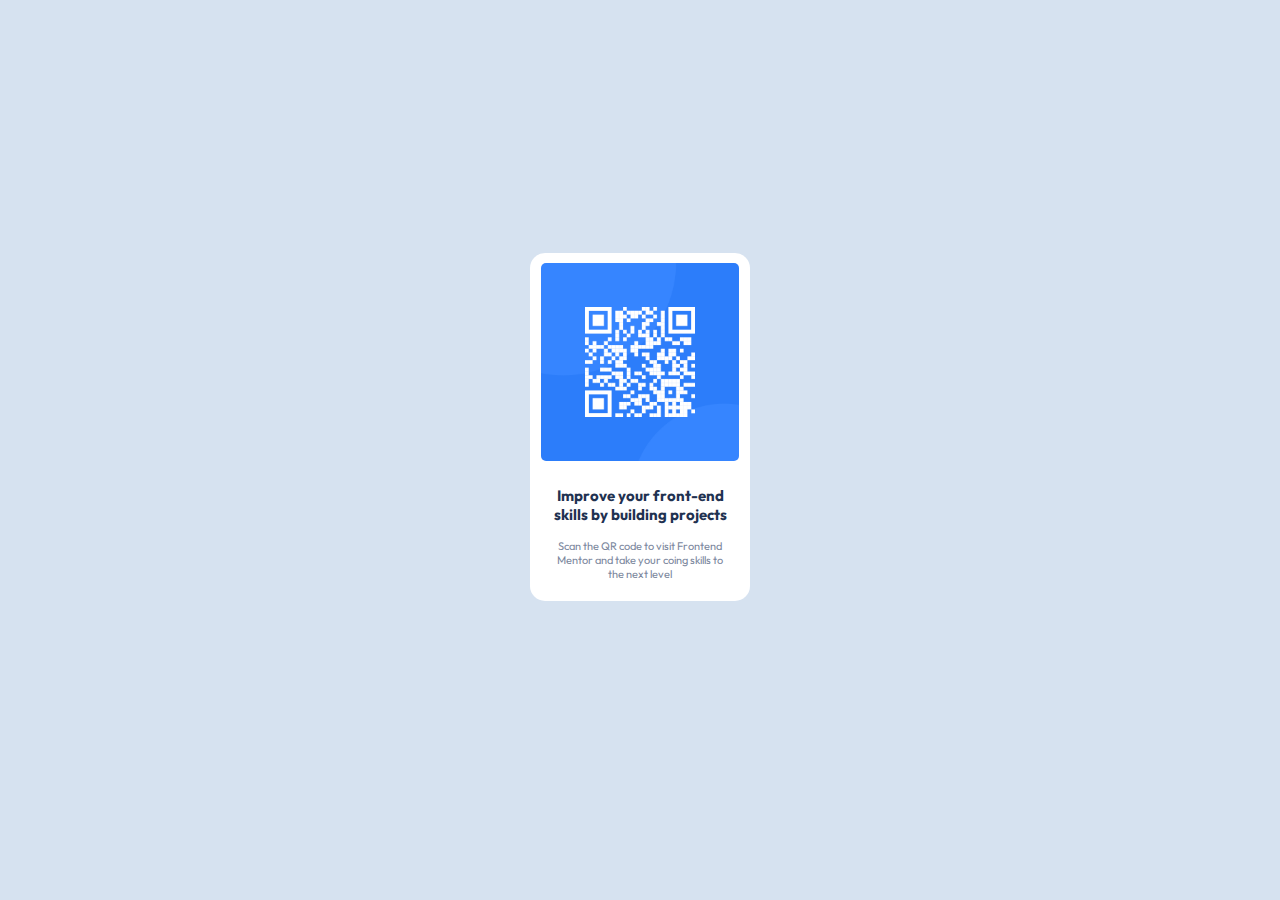
<file: 1-proj-QR/index.html>
<!DOCTYPE html>
<html>
    <head>
        <meta charset="utf-8"><title>QR component</title>
        <meta name="description" content="1. frontend mentor challenge">
        <meta name="viewport" content="width=device-width, initial-scale=1.0"> <!-- displays site properly based on user's device -->
        <link rel="stylesheet" href="styles.css">
        <link rel="icon" type="image/png" href="/images/favicon-32x32.png" sizes="32x32">
    </head>
    <body>
        <div class="main-content">
            <img id="QR-code" src="images/image-qr-code.png" rel="QR code">
            <p class="text first">Improve your front-end skills by building projects</p>
            <p class="text second">Scan the QR code to visit Frontend Mentor and take your coing skills to the next level</p></div>
        </div>
    </body>
</html>
</file>
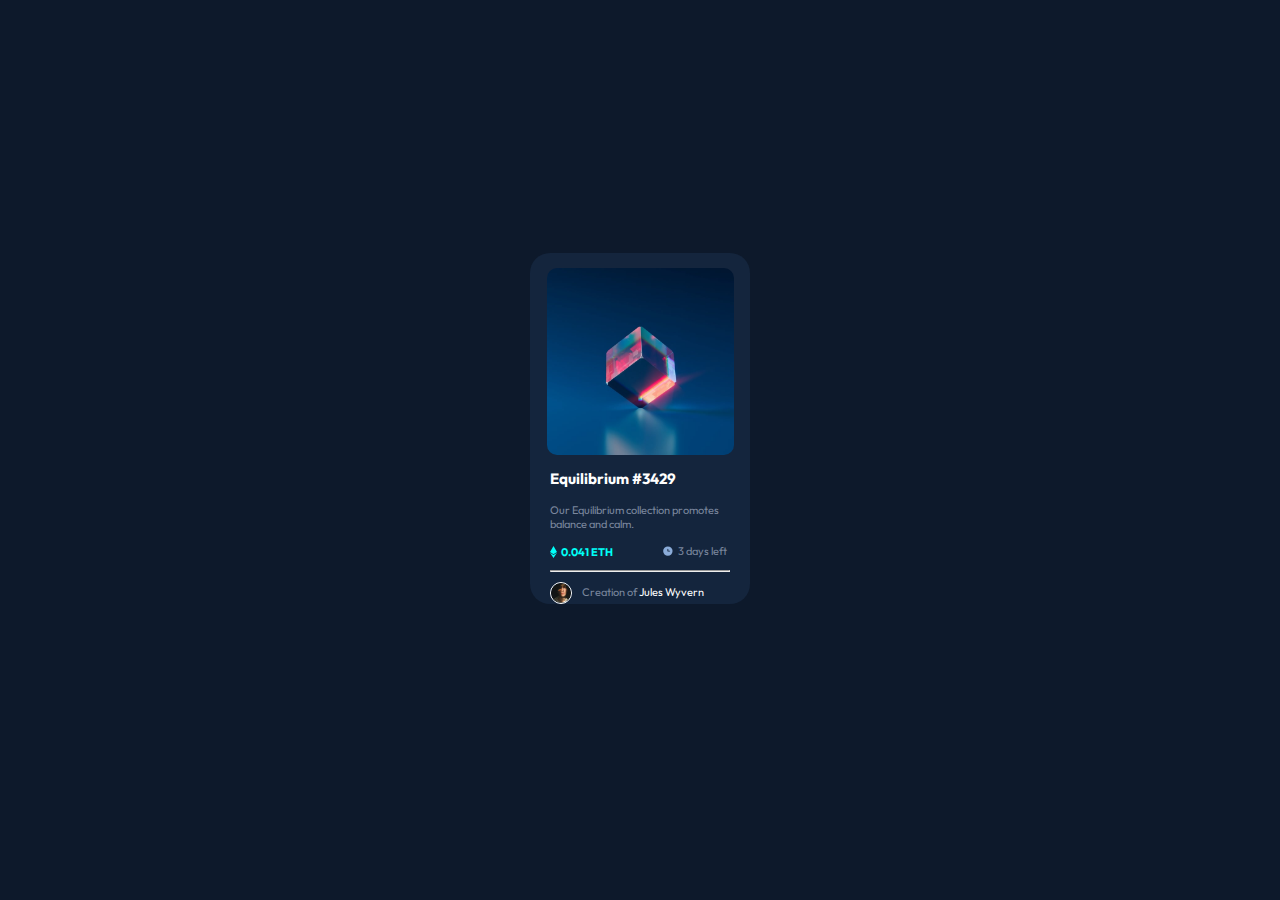
<file: 2-proj-NFT/index.html>
<!DOCTYPE html>
<html>
    <head>
        <meta charset="utf-8"><title>QR component</title>
        <meta name="description" content="1. frontend mentor challenge">
        <meta name="viewport" content="width=device-width, initial-scale=1.0"> <!-- displays site properly based on user's device -->
        <link rel="stylesheet" href="styles.css">
        <link rel="icon" type="image/png" href="/images/favicon-32x32.png" sizes="32x32">
    </head>
    <body>
        <div class="main-content">
             
            <div class="NFT-img">
                <a href="#NFT-img"><img id="NFT-img" src="images/image-equilibrium.jpg" rel="QR code"></a>
            </div>
            <div class="eye-favicon">
                <a href="#NFT-img"><img id="eye-favicon" src="images/icon-view.svg" rel="eye favicon" ></a>
            </div> 
                <p class="text NFT-title"><a href="#NFT-img">Equilibrium #3429</a></p>
            <p class="text NFT-description">Our Equilibrium collection promotes balance and calm.</p>
            <img class="favicon ethereum" src="images/icon-ethereum.svg"><p class="text info price">&nbsp;&nbsp;0.041 ETH</p>
            <p class="text info time-left"><img class="favicon clock" src="images/icon-clock.svg">&nbsp;&nbsp;3 days left</p>
            <hr id="line">
            <p class="text info creation"><img id="author-img" src="images/image-avatar.png">&nbsp;&nbsp;&nbsp;&nbsp;&nbsp;Creation of <a href="#NFT-img" >Jules Wyvern</a></p>
        </div>
    </body>
</html>
</file>
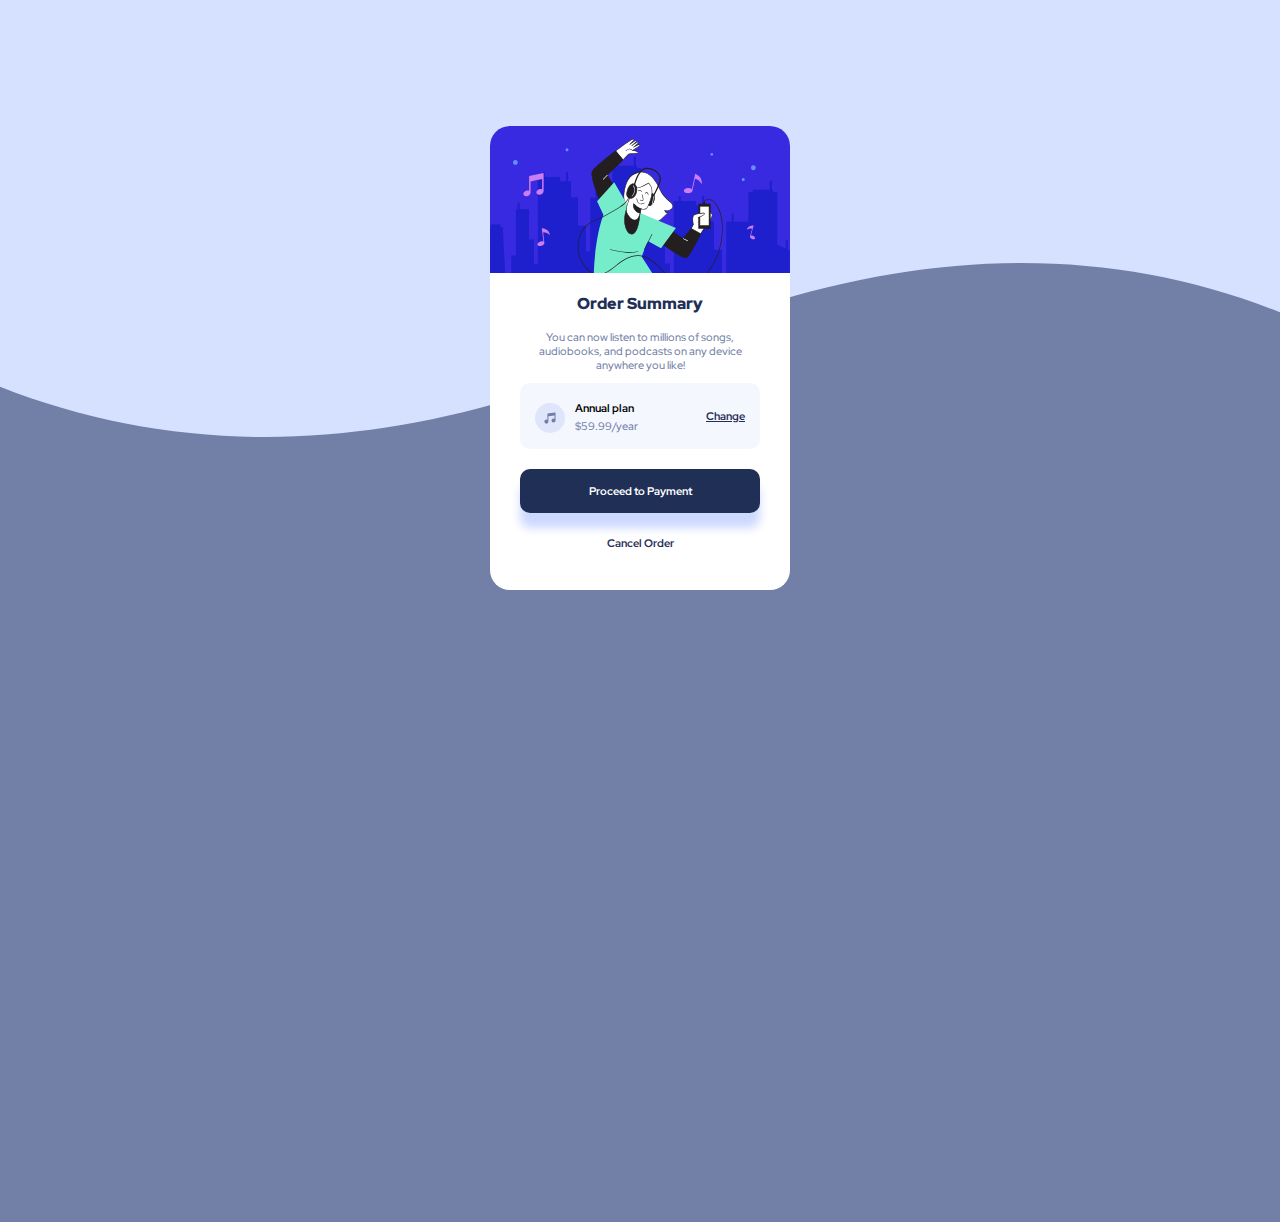
<file: 3-proj-order/index.html>
<!DOCTYPE html>
<html>
    <head>
        <meta charset="utf-8">
        <meta http-equiv="X-UA-Compatible" content="IE=edge">
        <title>3-proj-order</title>
        <meta name="description" content="third frontend mentor challenge project">
        <meta name="viewport" content="width=1440, initial-scale=1">
        <link rel="stylesheet" href="styles.css">
        <link rel="icon" href="images/favicon-32x32.png">
    </head>
    <body>
        <div id="card">
            <div class="music-img">
                <img id="music-img" src="images/illustration-hero.svg" alt="music listener">
            </div>
            <div id="text">
                <p class="text heading">Order Summary</p>
                <p class="text paragraph">You can now listen to millions of songs, audiobooks, and podcasts on any device anywhere you like!</p>
            </div>
            <div class="sub-card">
                <img id="music-favicon" src="images/icon-music.svg" alt="music icon">
                <span class="text subs-plan plan-price">&nbsp;&nbsp;&nbsp;&nbsp;&nbsp;Annual plan<br>
                    <span class="text price plan-price">&nbsp;&nbsp;&nbsp;&nbsp;&nbsp;$59.99/year</span>
                    <a class="text change" href="#music-img">Change</a>
                </span>
                
            </div>
            <div class="buttons">
                <a class="text button-1" href="#music-img">Proceed to Payment</a>
                <br>
                <a class="text button-2" href="#music-img">Cancel Order</a>
            </div>
        </div>
    </body>
</html>
</file>
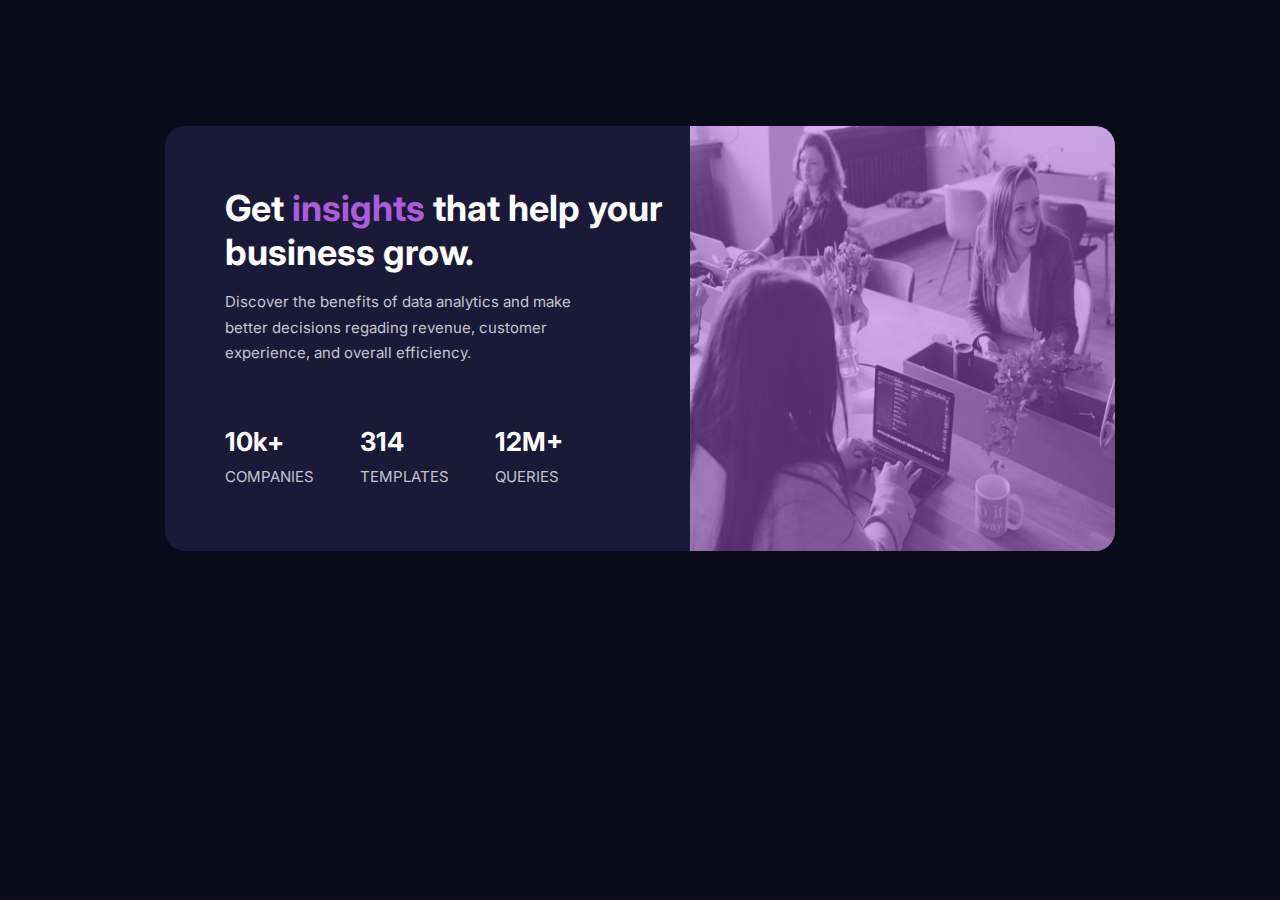
<file: 4-proj-stats/index.html>
<!DOCTYPE html>
<html>
    <head>
        <meta charset="utf-8">
        <meta http-equiv="X-UA-Compatible" content="IE=edge">
        <title></title>
        <meta name="description" content="">
        <meta name="viewport" content="width=device-width, initial-scale=1">
        <link rel="stylesheet" href="styles.css">
    </head>
    <body>
        <div id="card">
            <div class="office-img">
                <img id="office-img" src="images/image-header-desktop.jpg" alt="people in office">
            </div>
            <div class="text main-content">
                <p class="text heading">
                    Get <span id="insights">insights</span> that help your business grow.
                </p>
                <p class="text paragraph">
                    Discover the benefits of data analytics and make better decisions regading revenue, customer experience, and overall efficiency.
                </p>
                <div class="text stats">
                    <div class="text stats-1">
                        <span class="text stat-num">10k+<br>
                            <span class="text stat-title">COMPANIES</span>
                        </span>
                    </div>
                    <div class="text stats-2">
                        <span class="text stat-num">314<br>
                            <span class="text stat-title">TEMPLATES</span>
                        </span>
                    </div>
                    <div class="text stats-3">
                        <span class="text stat-num">12M+<br>
                            <span class="text stat-title">QUERIES</span>
                        </span>
                    </div>
                </div>
            </div>
        </div>
    </body>
</html>
</file>
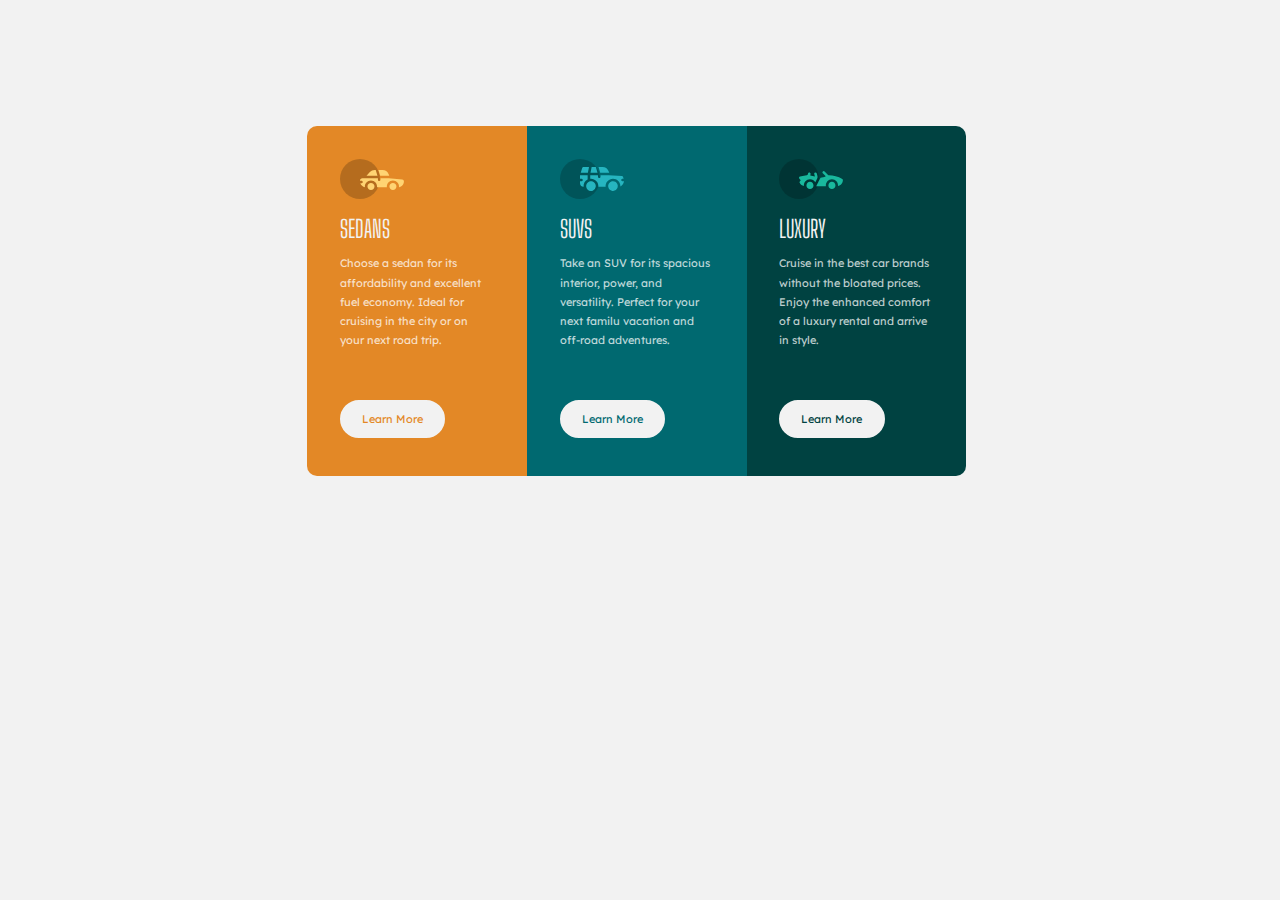
<file: 5-proj-column/index.html>
<!DOCTYPE html>
<html>
    <head>
        <meta charset="utf-8">
        <meta http-equiv="X-UA-Compatible" content="IE=edge">
        <title>project 5</title>
        <meta name="description" content="front-end challenge project number 5">
        <meta name="viewport" content="width=device-width, initial-scale=1">
        <link rel="stylesheet" href="styles.css">
        <link rel="icon" href="images/favicon-32x32.png">
    </head>
    <body>
        <div id="card">
            <div class="sub-card column1">
                <img class="car-img" src="images/icon-sedans.svg" alt="sedan favicon">
                <div class="text heading">SEDANS</div>
                <div class="text paragraph">Choose a sedan for its affordability and excellent fuel economy. Ideal for cruising in the city or on your next road trip.</div>
                <a href=".sub-card"><div class="text button">Learn More</div></a>
            </div>
            <div class="sub-card column2">
                <img class="car-img" src="images/icon-suvs.svg" alt="SUV favicon">
                <div class="text heading">SUVS</div>
                <div class="text paragraph">Take an SUV for its spacious interior, power, and versatility. Perfect for your next familu vacation and off-road adventures.</div>
                <a href=".sub-card"><div class="text button">Learn More</div></a> 
            </div>
            <div class="sub-card column3">
                <img class="car-img" src="images/icon-luxury.svg" alt="luxury favicon">
                <div class="text heading">LUXURY</div>
                <div class="text paragraph">Cruise in the best car brands without the bloated prices. Enjoy the enhanced comfort of a luxury rental and arrive in style.</div>
                <a href=".sub-card"><div class="text button">Learn More</div></a>
            </div>
        </div>
    </body>
</html>
</file>
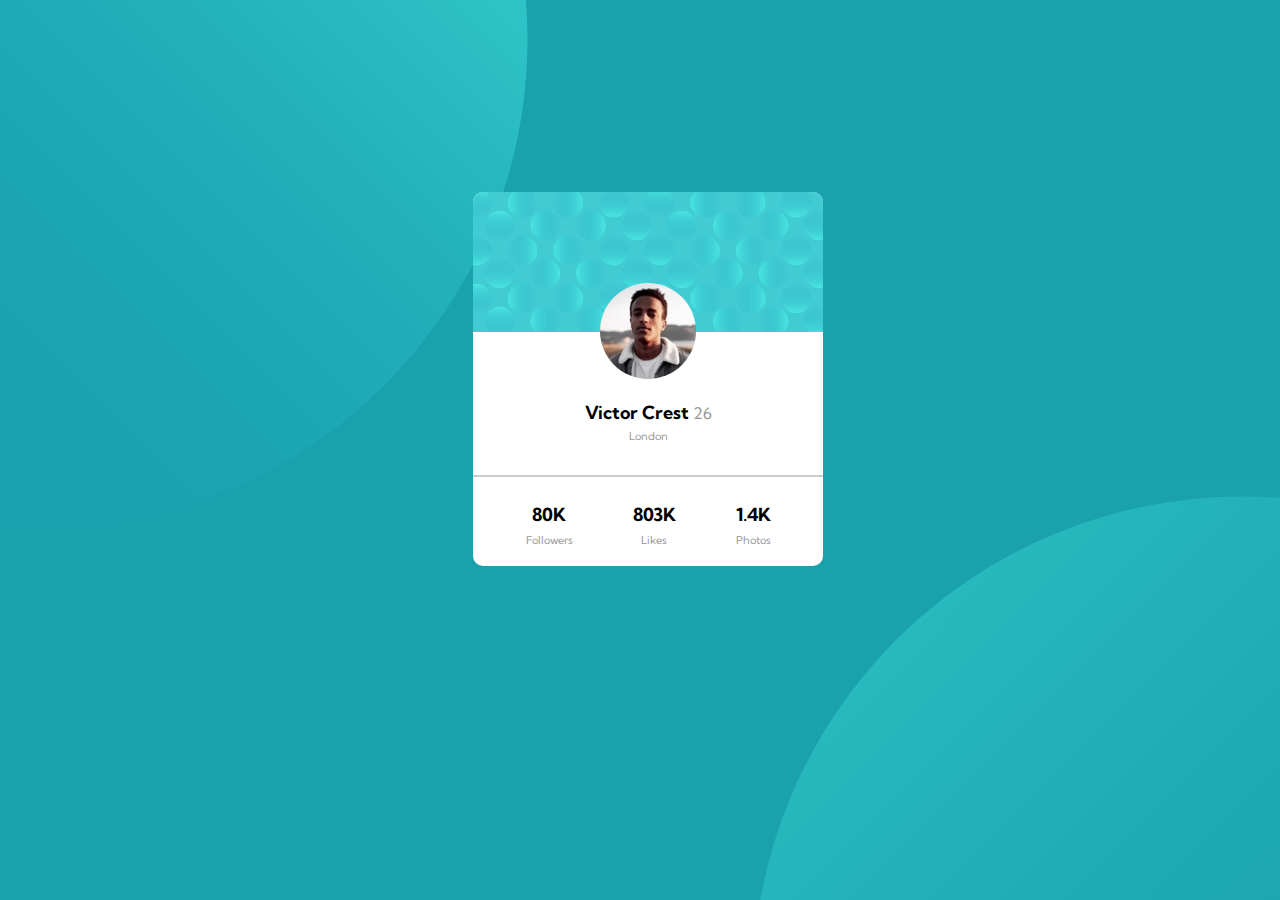
<file: 6-proj-profile/index.html>
<!DOCTYPE html>
<html>
    <head>
        <meta charset="utf-8">
        <meta http-equiv="X-UA-Compatible" content="IE=edge">
        <title>project 6</title>
        <meta name="description" content="frontend mentor challenge project 6">
        <meta name="viewport" content="width=device-width, initial-scale=1">
        <link rel="stylesheet" href="styles.css">
    </head>
    <body>
        <div id="card">
            <div class="background-card">
                <img src="images/bg-pattern-card.svg" alt="card background">
            </div>
            <div class="profile-img">
                <img src="images/image-victor.jpg" alt="profile image">
            </div>
            <div class="text name">Victor Crest <span class="text age">26</span></div>
            <div class="text location">London</div>
            <hr>
            <div class="text stats">
                <div class="stat-1">
                    <span class="stat-count">80K<br>
                        <span class="stat-name">Followers</span>
                    </span>
                </div>
                <div class="stat-2">
                    <span class="stat-count">803K<br>
                        <span class="stat-name">Likes</span>
                    </span>
                </div>
                <div class="stat-3">
                    <span class="stat-count">1.4K<br>
                        <span class="stat-name">Photos</span>
                    </span>
                </div>
            </div>
        </div>
    </body>
</html>
</file>
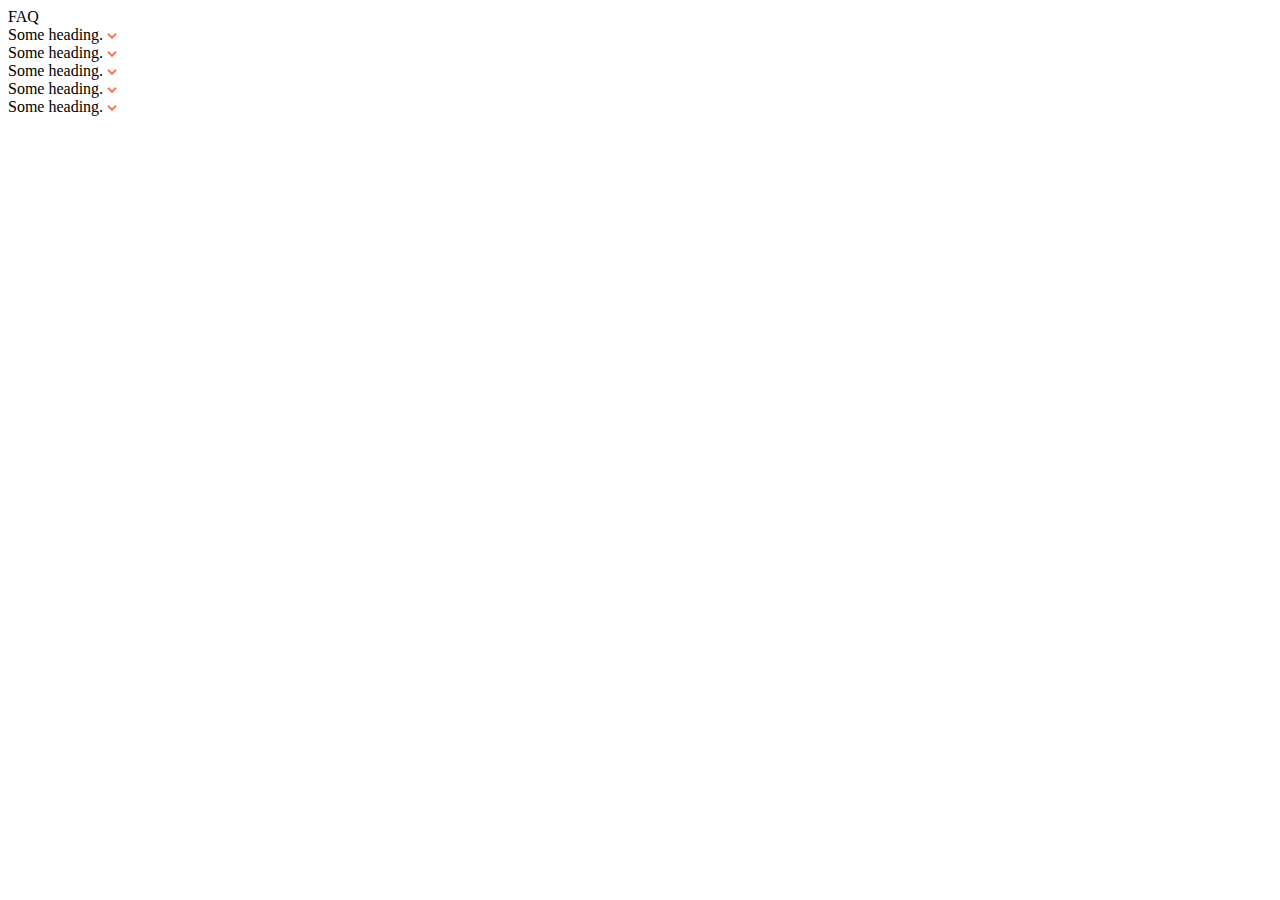
<file: 7-proj-FAQ/index.html>
<!DOCTYPE html>
<html>
    <head>
        <meta charset="utf-8">
        <meta http-equiv="X-UA-Compatible" content="IE=edge">
        <title>project 7</title>
        <meta name="description" content="frontend mentor challenge project 7">
        <meta name="viewport" content="width=device-width, initial-scale=1">
        <link rel="stylesheet" href="styles.css">
        <link rel="icon" href="images/favicon-32x32.png">
        <script src="script.js"></script>
    </head>
    <body>
        <div id="card">
            <div class="illustration">

            </div>
            <div class="text heading">FAQ</div>
            <div class="text" id="flaps">
                <div class="flap-heading" onclick="toggleFlap(0)">Some heading.
                    <img src="images/icon-arrow-down.svg">
                    <div class="flap-content">Some content</div>
                </div>
                
                <div class="flap-heading" onclick="toggleFlap(1)">Some heading.
                    <img src="images/icon-arrow-down.svg">
                    <div class="flap-content">Some content</div>
                </div>
                
                <div class="flap-heading" onclick="toggleFlap(2)">Some heading.
                    <img src="images/icon-arrow-down.svg">
                    <div class="flap-content">Some content</div>
                </div>
                    
                <div class="flap-heading" onclick="toggleFlap(3)">Some heading. 
                    <img src="images/icon-arrow-down.svg">
                    <div class="flap-content">Some content</div>
                </div>

                <div class="flap-heading" onclick="toggleFlap(4)">Some heading. 
                    <img src="images/icon-arrow-down.svg">
                    <div class="flap-content">Some content</div>
                </div>
                
                    
            </div>
        </div>
    </body>
</html>
</file>
<file: 1-proj-QR/styles.css>
@import url('https://fonts.googleapis.com/css2?family=Outfit&display=swap');

body {
    background-color: hsl(212, 45%, 89%);
}

.main-content {
    display: block;
    width: 220px;
    margin: 20% auto;
    background-color: white;
    border-radius: 15px;
}

#QR-code {
    display: block;
    padding: 10px;
    border-radius: inherit;
    margin: 0px auto;
    width: 90%;
}

.text {
    font-family: 'Outfit';
    text-align: center;
    padding: 0px 20px;
}
.first{
    font-size: 15px;
    color: hsl(218, 44%, 22%);
    font-weight: 700;
}

.second {
    font-size: 11px;
    color: hsl(220, 15%, 55%);
    font-weight: 400;
    padding-bottom: 20px;
}
</file>
<file: 2-proj-NFT/styles.css>
@import url('https://fonts.googleapis.com/css2?family=Outfit&display=swap');

body {
    background-color: hsl(217, 54%, 11%);
}

a {
    text-decoration: none;
    color: white;
}

a:visited {
    color: white;
}

a:hover {
    color: hsl(178, 100%, 50%);
}


.main-content {
    display: block;
    width: 220px;
    margin: 20% auto;
    background-color: hsl(216, 50%, 16%);
    border-radius: 20px;
    box-shadow: hsl(214, 50%, 11%);
    padding-top: 15px;
}



/*--------------------------------------------- NFT image  ---------------------------------------------*/


#NFT-img {
    display: block;
    position: relative;
    border-radius: 10px;
    margin-left: auto;
    margin-right: auto;
    width: 85%;
}

#NFT-img:hover {
    opacity: .5;
    /*background-color: hsl(178, 100%, 50%);
      ^^ not working because the opacity parameter is inherited */
}

.NFT-img:hover + .eye-favicon, .eye-favicon:hover {
    opacity: 1;
    transition: .5s ease;
}

#eye-favicon {
    width: 30px;
}

.eye-favicon {
    position: relative;
    top: -110px;
    left: 96px;
    width: 40px;
    opacity: 0;
}

.text {
    font-family: 'Outfit';
    text-align: left;
    padding: 0px 20px;
}

.NFT-title {
    margin-top: -20px;
    font-size: 15px;
    font-weight: 700;
}

.NFT-description {
    font-size: 11px;
    color: hsl(220, 15%, 55%);
    font-weight: 400;
}

/*--------------------------------------------- NFT information  ---------------------------------------------*/
.info {
    display: inline;
    font-size: 11px;
    vertical-align: middle;
}

.favicon {
    vertical-align: middle;
    height: 12px;
}
.ethereum {
    padding-left: 20px;
}

.clock {
    padding-bottom: 3px;
}

.price {
    padding-left: 0px;
    text-align: left;
    font-weight: 700;
    color:hsl(178, 100%, 50%);
}

.time-left {
    text-align: right;
    padding-right: 0px;
    padding-left: 25px;
    margin-bottom: 20px;
    color: hsl(220, 15%, 55%);
}



/*line properties*/
#line {
    color: hsl(215, 32%, 27%);
    margin: 10px 20px;
}

/* author pic and name */
#author-img {
    width: 20px;
    vertical-align: middle;
    border: white solid 1px;
    border-radius: 50%;
}

.creation {
    vertical-align: middle;
    color: hsl(220, 15%, 55%);
    padding-bottom: 50px;
}

.author {
    padding: 0px;
}

.author:hover {
    color: hsl(178, 100%, 50%);
}
</file>
<file: 3-proj-order/styles.css>
@import url('https://fonts.googleapis.com/css2?family=Outfit&family=Red+Hat+Display:wght@500&display=swap');



body {
    background-color: hsl(224, 23%, 55%);
    background-image: url(images/pattern-background-desktop.svg);
    background-repeat: repeat-x;
    background-size: auto;
    background-position: top center;
}

#card {
    display: block;
    width: 300px;
    margin: 10% auto 50% auto;
    background-color: white;
    border-radius: 20px;
    box-shadow: hsl(214, 50%, 11%);
    padding-bottom: 40px;
}

#music-img {
    width: 100%;
    border-top-left-radius: 20px;
    border-top-right-radius: 20px;
}

.text {
    font-family: 'Red Hat Display', sans-serif;
    text-align: center;
    font-size: 16px;
}

#text {
    padding-left: 15%;
    padding-right: 15%;
}

.heading {
    font-weight: 900;
    color: hsl(223, 47%, 23%);
}

.paragraph, .price {
    font-weight: 500;
    font-size: 11px;
    color:hsl(224, 23%, 55%);
}

.sub-card, .button-1, .button-2 {
    background-color: hsl(225, 100%, 98%);
    margin-left: 10%;
    margin-right: 10%;
    border-radius: 10px;
    padding: 15px;
    margin-bottom: 20px;
}

#music-favicon {
    width: 30px;
    float: left;
    padding-top: 5px;
}

.subs-plan {
    font-size: 11px;
    font-weight: 700;
    vertical-align: middle;
    /* float: left; */
}

.change, .change:visited {
    font-size: 11px;
    font-weight: 700;
    float: right;
    margin-top: -7px;
    color: hsl(223, 47%, 23%);
}

.change:hover {
    text-decoration: none;
}

.button-1, .button-2 {
    display: block;
    text-decoration: none;
    font-size: 11px;
    font-weight: 700;

}

.button-1 {
    color: white;
    background-color: hsl(223, 47%, 23%);
    box-shadow: 0px 15px 10px hsl(225, 100%, 90%);
    margin-bottom: 5px;
}

.button-1:hover {
    opacity: 0.7;
}

.button-2 {   
    background-color: transparent;
    padding-top: 0px;
    padding-bottom: 0px;
    margin-bottom: 100px;
    color:hsl(223, 47%, 23%);
    margin: 0px;
}




/* this project will need some media queries as there are different
    background for different devices */
/* 
    button shadow */
</file>
<file: 4-proj-stats/styles.css>
@import url('https://fonts.googleapis.com/css2?family=Inter&family=Outfit&family=Red+Hat+Display:wght@500&display=swap');

body {
    background-color: hsl(233, 47%, 7%);
}

#card {
    background-color: hsl(244, 38%, 16%);
    margin-left: auto;
    margin-right: auto;
    margin-top: 10%;
    padding-bottom: 50px;
    width: 950px;
    height: 375px;
    border-radius: 20px;
}

.office-img {
    float: right;
    height: 425px;
    background-color: hsl(277, 64%, 61%);
    border-top-right-radius: 20px;
    border-bottom-right-radius: 20px;
}

#office-img {
    width: 425px;
    height: inherit;
    opacity: 0.5;
    border-top-right-radius: inherit;
    border-bottom-right-radius: inherit;   
}

.main-content {
    padding: 20px 440px 0px 60px;
}

.text {
    font-family: 'Inter', sans-serif;
    font-size: 15px;
    text-align: left;
}

.heading {
    font-weight: 700;
    font-size: 36px;
    padding-top: 40px;
    margin: 0px;
    color: white;
}

#insights {
    color: hsl(277, 64%, 61%);
}

.paragraph {
    color: hsla(0, 0%, 100%, 0.75);
    padding-right: 15%;
    padding-bottom: 10%;
    font-size: 15px;
    line-height: 1.7;
}

.stats {
    display: flex;
    justify-content: space-between;
    padding-right: 25%;
    padding-bottom: 50px;
}

.stat-num {
    color: white;
    font-weight: 700;
    font-size: 26px;
}

.stat-title {
    color: hsla(0, 0%, 100%, 0.75);
    font-weight: 400;
    font-size: 15px;
}

@media screen and (max-width: 950px) {
    
    #card {
        width: 375px;
        height: 930px;
        padding-bottom: 0px;
    }
    
    .office-img, #office-img {
        width: 375px;
        height: 300px; 
        border-top-left-radius: inherit;
        border-top-right-radius: inherit;
        border-bottom-right-radius: 0px;
    }

    .office-img {
        float: top; 
    }
    
    .main-content {
        padding: 20px 20px 0px 20px;
    }
    
    .text {
        text-align: center;
    }
    
    .heading {
        padding: 320px 20px 20px 20px;
    }

    
    .paragraph {
        padding: 0px 40px 10% 40px;
    }
    
    .stats {
        display: block;
        padding: 0px;
    }

    .stats-1, .stats-2, .stats-3 {
        padding-bottom: 30px;
    }
}
</file>
<file: 5-proj-column/styles.css>
@import url('https://fonts.googleapis.com/css2?family=Inter&family=Lexend+Deca&family=Outfit&family=Red+Hat+Display:wght@500&display=swap');
@import url('https://fonts.googleapis.com/css2?family=Big+Shoulders+Display:wght@700&family=Inter&family=Lexend+Deca&family=Outfit&family=Red+Hat+Display:wght@500&display=swap');


body {
    background-color: hsl(0, 0%, 95%);
}

a {
    text-decoration: none;
}

#card {
    width: 666px;
    margin: 10% auto 0px auto;
    border-radius: 10px;
    align-items: center;
}

.sub-card {
    float: left;
    width: 33%;
    height: 350px;
}

.column1 {
    background-color: hsl(31, 77%, 52%);
    border-top-left-radius: inherit;
    border-bottom-left-radius: inherit;
}

.column2 {
    background-color: hsl(184, 100%, 22%);
}

.column3 {
    background-color: hsl(179, 100%, 13%);
    border-top-right-radius: inherit;
    border-bottom-right-radius: inherit;
}

.text {
    color: hsla(0, 0%, 100%, 0.75);
    font-family: 'Lexend Deca', sans-serif;
}

.car-img, .heading, .paragraph, .button {
    margin-left: 15%;
    margin-right: 15%;
}

.heading, .button {
    color: hsl(0, 0%, 95%);
}

.car-img {
    margin-top: 15%;
    margin-bottom: 5%;
}

.heading{
    font-family: 'Big Shoulders Display', cursive;
    font-size: 24px;
    margin-bottom: 5%;
}

.paragraph {
    font-size: 11px;
    line-height: 1.2rem;
    margin-right: 15%;
}

.button {
    font-size: 11px;
    width: auto;
    margin-top: 50px;
    margin-right: 37%;
    padding: 10px 20px;
    border: hsl(0, 0%, 95%) 2px solid;
    background-color: hsl(0, 0%, 95%);
    border-radius: 20px;
}
.column1 .button {
    color: hsl(31, 77%, 52%);
}

.column2 .button {
    color: hsl(184, 100%, 22%);
}

.column3 .button {
    color: hsl(179, 100%, 13%);
}

.button:hover {
    color: hsl(0, 0%, 95%);
    background-color: transparent;
}

@media screen and (max-width: 375px) {

    #card {
        width: 90%;
        margin: 10% auto 0px auto;
    }

    .sub-card {
        float: top;
        width: 100%;
        height: 350px;
    }

    .column1 {
        border-top-left-radius: inherit;
        border-top-right-radius: inherit;
        border-bottom-left-radius: 0px;
    }

    .column3 {
        background-color: hsl(179, 100%, 13%);
        border-top-right-radius: 0px;
        border-bottom-right-radius: inherit;
        border-bottom-left-radius: inherit;
        /* why is there no spcae between bottom part of the card and bottom of the window */
    }

    .paragraph {
        margin-right: 20%;
    }

    .button {
        margin-right: 46%;
    }

}
</file>
<file: 6-proj-profile/styles.css>
@import url('https://fonts.googleapis.com/css2?family=Big+Shoulders+Display:wght@700&family=Inter&family=Kumbh+Sans&family=Lexend+Deca&family=Outfit&family=Red+Hat+Display:wght@500&display=swap');


body {
    width: 100%;
    height: 100%;
    background: url(images/bg-pattern-top.svg) left -450px top -450px no-repeat, url(images/bg-pattern-bottom.svg) right -450px bottom -900px no-repeat;
    
    background-color: hsl(185, 75%, 39%);
}

#card {
    width: 350px;
    margin: 15% auto auto auto;
    background-color: white;
    border-radius: 10px;
}

.background-card img {
    border-top-left-radius: 10px; 
    border-top-right-radius: 10px;
}

.profile-img {
    margin-top: -5px;
}

.profile-img img {
    margin-top: -48px;
    margin-left: 127px;
    border-radius: 50%;
}

.text {
    font-family: 'Kumbh Sans', sans-serif;
    text-align: center;
}

.name, .stat-count {
    font-weight: 700;
    font-size: 18px;
}

.name {
    padding-top: 1em;
    padding-bottom: .3em;
}

.age, .location, .stat-name {
    font-weight: 400;
    font-size: 11px;
    color: hsl(0, 0%, 59%);
}

.age {
    font-size: 16px;
}

.location {
    padding-bottom: 1.5rem;
}

hr {
    height: 2px;
    border: none;
    background-color: hsl(0, 0%, 80%);

}

.stats {
    display: flex;
    justify-content: space-between;
    padding: 5% 15%;
}
</file>
<file: 7-proj-FAQ/styles.css>
.flap-content {
    display: none;
}
</file>
